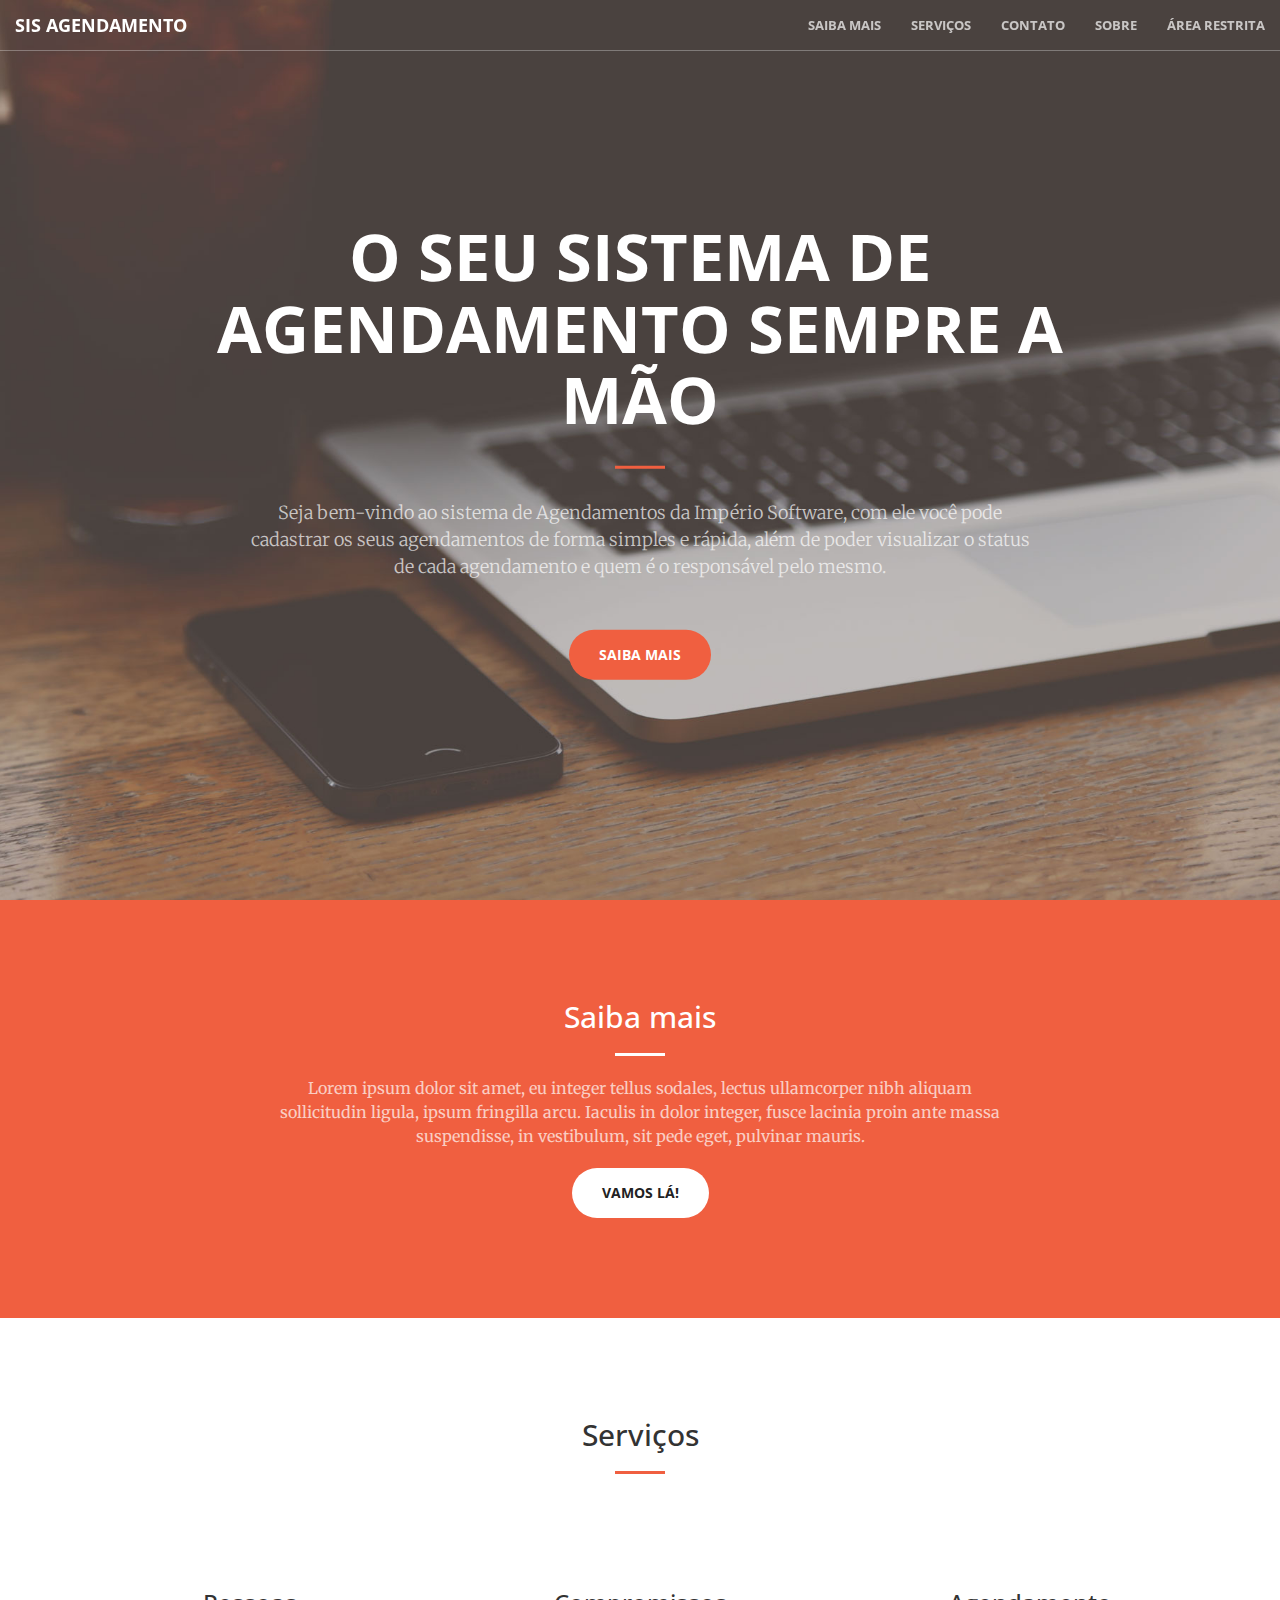
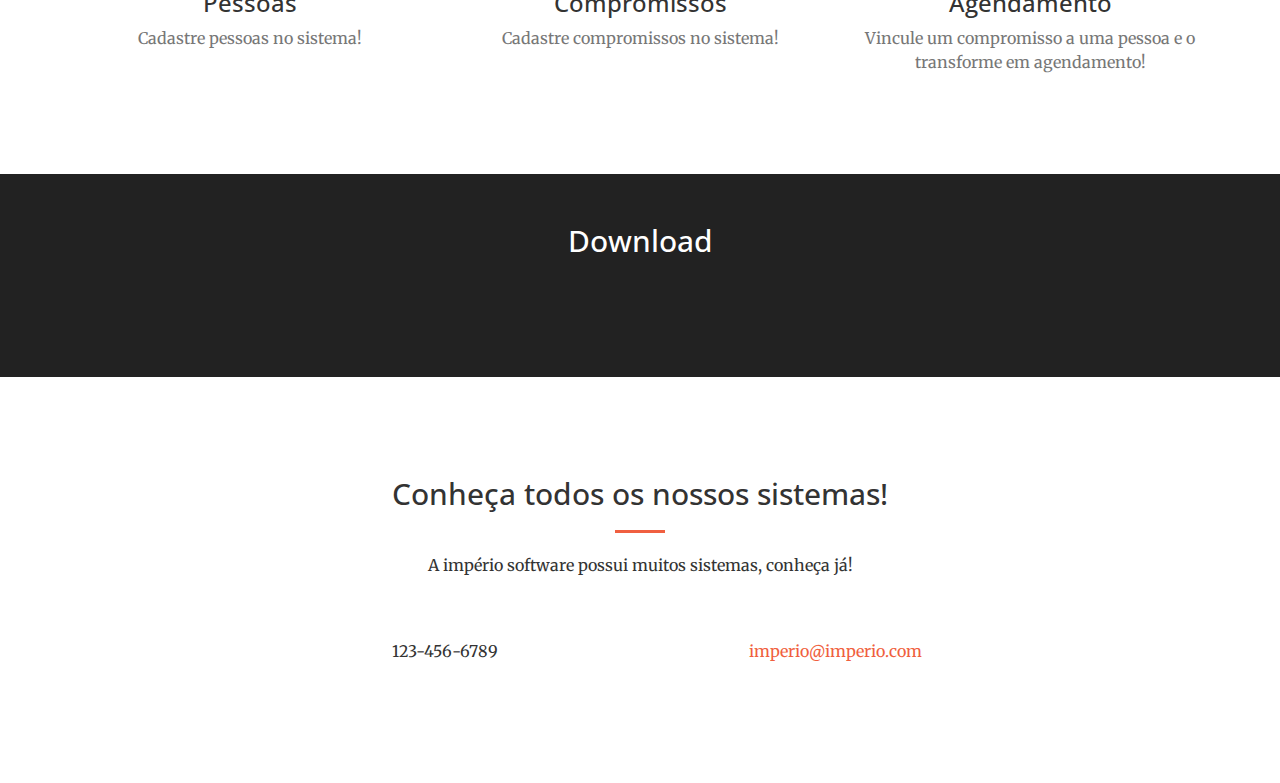
<file: src/main/webapp/index.html>
<!DOCTYPE html>
<html lang="en">

<head>

<meta charset="utf-8">
<meta http-equiv="X-UA-Compatible" content="IE=edge">
<meta name="viewport" content="width=device-width, initial-scale=1">
<meta name="description" content="">
<meta name="author" content="Izaquiel Cruz">

<title>Sistema de Agendamento</title>

<!-- Bootstrap Core CSS -->
<link rel="stylesheet" href="resources/bootstrap/bootstrap.min.css"
	type="text/css">

<!-- Custom Fonts -->
<link
	href='http://fonts.googleapis.com/css?family=Open+Sans:300italic,400italic,600italic,700italic,800italic,400,300,600,700,800'
	rel='stylesheet' type='text/css'>
<link
	href='http://fonts.googleapis.com/css?family=Merriweather:400,300,300italic,400italic,700,700italic,900,900italic'
	rel='stylesheet' type='text/css'>
<link rel="stylesheet"
	href="resources/font-awesome/css/font-awesome.min.css" type="text/css">

<!-- Plugin CSS -->
<link rel="stylesheet" href="resources/css/animate.min.css"
	type="text/css">

<!-- Custom CSS -->
<link rel="stylesheet" href="resources/css/creative.css" type="text/css">

<!-- HTML5 Shim and Respond.js IE8 support of HTML5 elements and media queries -->
<!-- WARNING: Respond.js doesn't work if you view the page via file:// -->
<!--[if lt IE 9]>
        <script src="https://oss.maxcdn.com/libs/html5shiv/3.7.0/html5shiv.js"></script>
        <script src="https://oss.maxcdn.com/libs/respond.js/1.4.2/respond.min.js"></script>
    <![endif]-->

</head>

<body id="page-top">

	<nav id="mainNav" class="navbar navbar-default navbar-fixed-top">
		<div class="container-fluid">
			<!-- Brand and toggle get grouped for better mobile display -->
			<div class="navbar-header">
				<button type="button" class="navbar-toggle collapsed"
					data-toggle="collapse" data-target="#bs-example-navbar-collapse-1">
					<span class="sr-only">Toggle navigation</span> <span
						class="icon-bar"></span> <span class="icon-bar"></span> <span
						class="icon-bar"></span>
				</button>
				<a class="navbar-brand page-scroll" href="#page-top">Sis
					Agendamento</a>
			</div>

			<!-- Collect the nav links, forms, and other content for toggling -->
			<div class="collapse navbar-collapse"
				id="bs-example-navbar-collapse-1">
				<ul class="nav navbar-nav navbar-right">
					<li><a class="page-scroll" href="#about">Saiba Mais</a></li>
					<li><a class="page-scroll" href="#services">Serviços</a></li>
					<li><a class="page-scroll" href="#contact">Contato</a></li>
					<li><a class="page-scroll" href="sobre.html">Sobre</a></li>
					<li><a class="page-scroll" href="login.xhtml">Área restrita</a></li>
				</ul>
			</div>
			<!-- /.navbar-collapse -->
		</div>
		<!-- /.container-fluid -->
	</nav>

	<header>
		<div class="header-content">
			<div class="header-content-inner">
				<h1>O seu sistema de Agendamento sempre a mão</h1>
				<hr>
				<p>Seja bem-vindo ao sistema de Agendamentos da Império
					Software, com ele você pode cadastrar os seus agendamentos de forma
					simples e rápida, além de poder visualizar o status de cada
					agendamento e quem é o responsável pelo mesmo.</p>
				<a href="#about" class="btn btn-primary btn-xl page-scroll">Saiba
					mais</a>
			</div>
		</div>
	</header>

	<section class="bg-primary" id="about">
		<div class="container">
			<div class="row">
				<div class="col-lg-8 col-lg-offset-2 text-center">
					<h2 class="section-heading">Saiba mais</h2>
					<hr class="light">
					<p class="text-faded">Lorem ipsum dolor sit amet, eu integer
						tellus sodales, lectus ullamcorper nibh aliquam sollicitudin
						ligula, ipsum fringilla arcu. Iaculis in dolor integer, fusce
						lacinia proin ante massa suspendisse, in vestibulum, sit pede
						eget, pulvinar mauris.</p>
					<a href="#" class="btn btn-default btn-xl">Vamos lá!</a>
				</div>
			</div>
		</div>
	</section>

	<section id="services">
		<div class="container">
			<div class="row">
				<div class="col-lg-12 text-center">
					<h2 class="section-heading">Serviços</h2>
					<hr class="primary">
				</div>
			</div>
		</div>
		<div class="container">
			<div class="row">
				<div class="col-lg-4 col-md-6 text-center">
					<div class="service-box">
						<i class="fa fa-4x fa-diamond wow bounceIn text-primary"></i>
						<h3>Pessoas</h3>
						<p class="text-muted">Cadastre pessoas no sistema!</p>
					</div>
				</div>
				<div class="col-lg-4 col-md-6 text-center">
					<div class="service-box">
						<i class="fa fa-4x fa-paper-plane wow bounceIn text-primary"
							data-wow-delay=".1s"></i>
						<h3>Compromissos</h3>
						<p class="text-muted">Cadastre compromissos no sistema!</p>
					</div>
				</div>
				<div class="col-lg-4 col-md-6 text-center">
					<div class="service-box">
						<i class="fa fa-4x fa-newspaper-o wow bounceIn text-primary"
							data-wow-delay=".2s"></i>
						<h3>Agendamento</h3>
						<p class="text-muted">Vincule um compromisso a uma pessoa e o
							transforme em agendamento!</p>
					</div>
				</div>

			</div>
		</div>
	</section>



	<aside class="bg-dark">
		<div class="container text-center">
			<div class="call-to-action">
				<h2>Download</h2>
				<a href="#" class="btn btn-default btn-xl wow tada">Faça o
					Download!</a>
			</div>
		</div>
	</aside>

	<section id="contact">
		<div class="container">
			<div class="row">
				<div class="col-lg-8 col-lg-offset-2 text-center">
					<h2 class="section-heading">Conheça todos os nossos sistemas!</h2>
					<hr class="primary">
					<p>A império software possui muitos sistemas, conheça já!</p>
				</div>
				<div class="col-lg-4 col-lg-offset-2 text-center">
					<i class="fa fa-phone fa-3x wow bounceIn"></i>
					<p>123-456-6789</p>
				</div>
				<div class="col-lg-4 text-center">
					<i class="fa fa-envelope-o fa-3x wow bounceIn" data-wow-delay=".1s"></i>
					<p>
						<a href="#">imperio@imperio.com</a>
					</p>
				</div>
			</div>
		</div>
	</section>

	<!-- jQuery -->
	<script src="resources/jquery-2.1.1.js"></script>

	<!-- Bootstrap Core JavaScript -->
	<script src="resources/bootstrap/bootstrap.min.js"></script>

	<!-- Plugin JavaScript -->
	<script src="resources/js/jquery.easing.min.js"></script>
	<script src="resources/js/jquery.fittext.js"></script>
	<script src="resources/js/wow.min.js"></script>

	<!-- Custom Theme JavaScript -->
	<script src="resources/js/creative.js"></script>

</body>

</html>
</file>
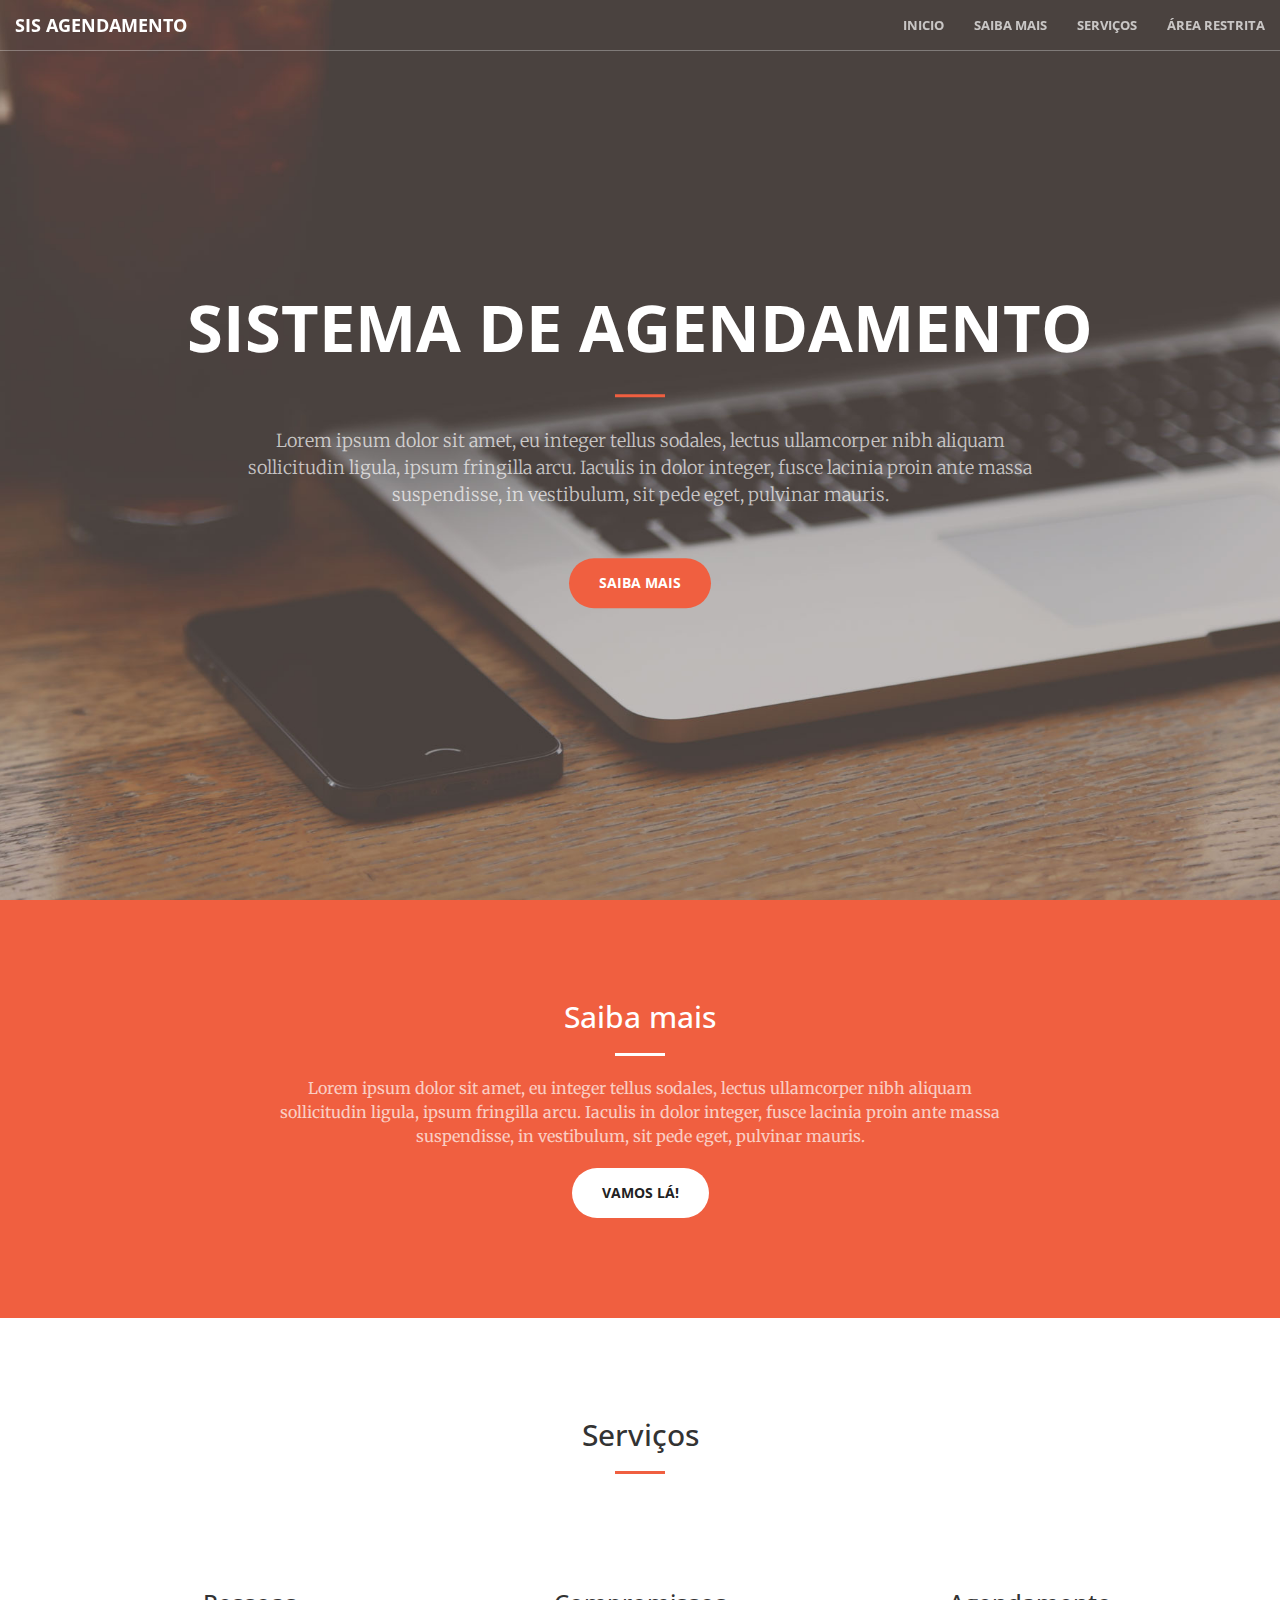
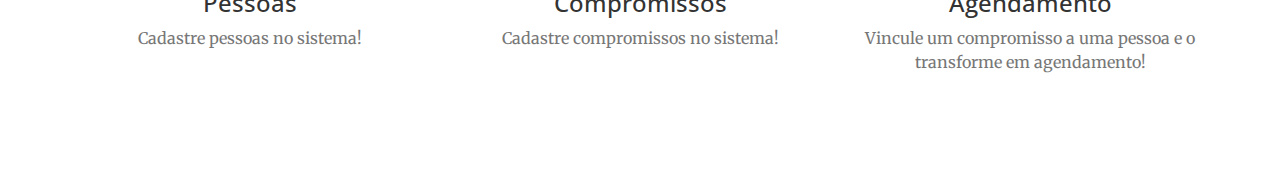
<file: src/main/webapp/sobre.html>
<!DOCTYPE html>
<html lang="en">

<head>

<meta charset="utf-8" />
<meta http-equiv="X-UA-Compatible" content="IE=edge" />
<meta name="viewport" content="width=device-width, initial-scale=1" />
<meta name="description" content="" />
<meta name="author" content="Izaquiel Cruz" />

<title>Sistema de Agendamento</title>

<!-- Bootstrap Core CSS -->
<link rel="stylesheet" href="resources/bootstrap/bootstrap.min.css"
	type="text/css" />

<!-- Custom Fonts -->
<link
	href='http://fonts.googleapis.com/css?family=Open+Sans:300italic,400italic,600italic,700italic,800italic,400,300,600,700,800'
	rel='stylesheet' type='text/css' />
<link
	href='http://fonts.googleapis.com/css?family=Merriweather:400,300,300italic,400italic,700,700italic,900,900italic'
	rel='stylesheet' type='text/css' />
<link rel="stylesheet"
	href="resources/font-awesome/css/font-awesome.min.css" type="text/css" />

<!-- Plugin CSS -->
<link rel="stylesheet" href="resources/css/animate.min.css"
	type="text/css" />

<!-- Custom CSS -->
<link rel="stylesheet" href="resources/css/creative.css" type="text/css" />

<!-- HTML5 Shim and Respond.js IE8 support of HTML5 elements and media queries -->
<!-- WARNING: Respond.js doesn't work if you view the page via file:// -->
<!--[if lt IE 9]>
        <script src="https://oss.maxcdn.com/libs/html5shiv/3.7.0/html5shiv.js"></script>
        <script src="https://oss.maxcdn.com/libs/respond.js/1.4.2/respond.min.js"></script>
    <![endif]-->

</head>

<body id="page-top">

	<nav id="mainNav" class="navbar navbar-default navbar-fixed-top">
		<div class="container-fluid">
			<!-- Brand and toggle get grouped for better mobile display -->
			<div class="navbar-header">
				<button type="button" class="navbar-toggle collapsed"
					data-toggle="collapse" data-target="#bs-example-navbar-collapse-1">
					<span class="sr-only">Toggle navigation</span> <span
						class="icon-bar"></span> <span class="icon-bar"></span> <span
						class="icon-bar"></span>
				</button>
				<a class="navbar-brand page-scroll" href="#page-top">Sis
					Agendamento</a>
			</div>

			<!-- Collect the nav links, forms, and other content for toggling -->
			<div class="collapse navbar-collapse"
				id="bs-example-navbar-collapse-1">
				<ul class="nav navbar-nav navbar-right">
					<li><a class="page-scroll" href="index.html">Inicio</a></li>
					<li><a class="page-scroll" href="#about">Saiba Mais</a></li>
					<li><a class="page-scroll" href="#services">Serviços</a></li>
					<li><a class="page-scroll" href="login.xhtml">Área restrita</a></li>
				</ul>
			</div>
			<!-- /.navbar-collapse -->
		</div>
		<!-- /.container-fluid -->
	</nav>

	<header>
		<div class="header-content">
			<div class="header-content-inner">
				<h1>Sistema de agendamento</h1>
				<hr />
				<p>Lorem ipsum dolor sit amet, eu integer
						tellus sodales, lectus ullamcorper nibh aliquam sollicitudin
						ligula, ipsum fringilla arcu. Iaculis in dolor integer, fusce
						lacinia proin ante massa suspendisse, in vestibulum, sit pede
						eget, pulvinar mauris.</p>
				<a href="#about" class="btn btn-primary btn-xl page-scroll">Saiba
					mais</a>
			</div>
		</div>
	</header>

	<section class="bg-primary" id="about">
		<div class="container">
			<div class="row">
				<div class="col-lg-8 col-lg-offset-2 text-center">
					<h2 class="section-heading">Saiba mais</h2>
					<hr class="light" />
					<p class="text-faded">Lorem ipsum dolor sit amet, eu integer
						tellus sodales, lectus ullamcorper nibh aliquam sollicitudin
						ligula, ipsum fringilla arcu. Iaculis in dolor integer, fusce
						lacinia proin ante massa suspendisse, in vestibulum, sit pede
						eget, pulvinar mauris.</p>
					<a href="#" class="btn btn-default btn-xl">Vamos lá!</a>
				</div>
			</div>
		</div>
	</section>

	<section id="services">
		<div class="container">
			<div class="row">
				<div class="col-lg-12 text-center">
					<h2 class="section-heading">Serviços</h2>
					<hr class="primary" />
				</div>
			</div>
		</div>
		<div class="container">
			<div class="row">
				<div class="col-lg-4 col-md-6 text-center">
					<div class="service-box">
						<i class="fa fa-4x fa-diamond wow bounceIn text-primary"></i>
						<h3>Pessoas</h3>
						<p class="text-muted">Cadastre pessoas no sistema!</p>
					</div>
				</div>
				<div class="col-lg-4 col-md-6 text-center">
					<div class="service-box">
						<i class="fa fa-4x fa-paper-plane wow bounceIn text-primary"
							data-wow-delay=".1s"></i>
						<h3>Compromissos</h3>
						<p class="text-muted">Cadastre compromissos no sistema!</p>
					</div>
				</div>
				<div class="col-lg-4 col-md-6 text-center">
					<div class="service-box">
						<i class="fa fa-4x fa-newspaper-o wow bounceIn text-primary"
							data-wow-delay=".2s"></i>
						<h3>Agendamento</h3>
						<p class="text-muted">Vincule um compromisso a uma pessoa e o
							transforme em agendamento!</p>
					</div>
				</div>

			</div>
		</div>
	</section>



	<!-- jQuery -->
	<script src="resources/jquery-2.1.1.js"></script>

	<!-- Bootstrap Core JavaScript -->
	<script src="resources/bootstrap/bootstrap.min.js"></script>

	<!-- Plugin JavaScript -->
	<script src="resources/js/jquery.easing.min.js"></script>
	<script src="resources/js/jquery.fittext.js"></script>
	<script src="resources/js/wow.min.js"></script>

	<!-- Custom Theme JavaScript -->
	<script src="resources/js/creative.js"></script>

</body>

</html>
</file>
<file: src/main/webapp/resources/css/creative.css>
/*!
 * Start Bootstrap - Creative Bootstrap Theme (http://startbootstrap.com)
 * Code licensed under the Apache License v2.0.
 * For details, see http://www.apache.org/licenses/LICENSE-2.0.
 */

html,
body {
    width: 100%;
    height: 100%;
}

body {
    font-family: Merriweather,'Helvetica Neue',Arial,sans-serif;
}

hr {
    max-width: 50px;
    border-color: #f05f40;
    border-width: 3px;
}

hr.light {
    border-color: #fff;
}

a {
    color: #f05f40;
    -webkit-transition: all .35s;
    -moz-transition: all .35s;
    transition: all .35s;
}

a:hover,
a:focus {
    color: #eb3812;
}

h1,
h2,
h3,
h4,
h5,
h6 {
    font-family: 'Open Sans','Helvetica Neue',Arial,sans-serif;
}

p {
    margin-bottom: 20px;
    font-size: 16px;
    line-height: 1.5;
}

.bg-primary {
    background-color: #f05f40;
}

.bg-dark {
    color: #fff;
    background-color: #222;
}

.text-faded {
    color: rgba(255,255,255,.7);
}

section {
    padding: 100px 0;
}

aside {
    padding: 50px 0;
}

.no-padding {
    padding: 0;
}

.navbar-default {
    border-color: rgba(34,34,34,.05);
    font-family: 'Open Sans','Helvetica Neue',Arial,sans-serif;
    background-color: #fff;
    -webkit-transition: all .35s;
    -moz-transition: all .35s;
    transition: all .35s;
}

.navbar-default .navbar-header .navbar-brand {
    text-transform: uppercase;
    font-family: 'Open Sans','Helvetica Neue',Arial,sans-serif;
    font-weight: 700;
    color: #f05f40;
}

.navbar-default .navbar-header .navbar-brand:hover,
.navbar-default .navbar-header .navbar-brand:focus {
    color: #eb3812;
}

.navbar-default .nav > li>a,
.navbar-default .nav>li>a:focus {
    text-transform: uppercase;
    font-size: 13px;
    font-weight: 700;
    color: #222;
}

.navbar-default .nav > li>a:hover,
.navbar-default .nav>li>a:focus:hover {
    color: #f05f40;
}

.navbar-default .nav > li.active>a,
.navbar-default .nav>li.active>a:focus {
    color: #f05f40!important;
    background-color: transparent;
}

.navbar-default .nav > li.active>a:hover,
.navbar-default .nav>li.active>a:focus:hover {
    background-color: transparent;
}

@media(min-width:768px) {
    .navbar-default {
        border-color: rgba(255,255,255,.3);
        background-color: transparent;
    }

    .navbar-default .navbar-header .navbar-brand {
        color: rgba(255,255,255,.7);
    }

    .navbar-default .navbar-header .navbar-brand:hover,
    .navbar-default .navbar-header .navbar-brand:focus {
        color: #fff;
    }

    .navbar-default .nav > li>a,
    .navbar-default .nav>li>a:focus {
        color: rgba(255,255,255,.7);
    }

    .navbar-default .nav > li>a:hover,
    .navbar-default .nav>li>a:focus:hover {
        color: #fff;
    }

    .navbar-default.affix {
        border-color: rgba(34,34,34,.05);
        background-color: #fff;
    }

    .navbar-default.affix .navbar-header .navbar-brand {
        font-size: 14px;
        color: #f05f40;
    }

    .navbar-default.affix .navbar-header .navbar-brand:hover,
    .navbar-default.affix .navbar-header .navbar-brand:focus {
        color: #eb3812;
    }

    .navbar-default.affix .nav > li>a,
    .navbar-default.affix .nav>li>a:focus {
        color: #222;
    }

    .navbar-default.affix .nav > li>a:hover,
    .navbar-default.affix .nav>li>a:focus:hover {
        color: #f05f40;
    }
}

header {
    position: relative;
    width: 100%;
    min-height: auto;
    text-align: center;
    color: #fff;
    background-image: url(../img/header.jpg);
    background-position: center;
    -webkit-background-size: cover;
    -moz-background-size: cover;
    background-size: cover;
    -o-background-size: cover;
}

header .header-content {
    position: relative;
    width: 100%;
    padding: 100px 15px;
    text-align: center;
}

header .header-content .header-content-inner h1 {
    margin-top: 0;
    margin-bottom: 0;
    text-transform: uppercase;
    font-weight: 700;
}

header .header-content .header-content-inner hr {
    margin: 30px auto;
}

header .header-content .header-content-inner p {
    margin-bottom: 50px;
    font-size: 16px;
    font-weight: 300;
    color: rgba(255,255,255,.7);
}

@media(min-width:768px) {
    header {
        min-height: 100%;
    }

    header .header-content {
        position: absolute;
        top: 50%;
        padding: 0 50px;
        transform: translateY(-50%);
    }

    header .header-content .header-content-inner {
        margin-right: auto;
        margin-left: auto;
        max-width: 1000px;
    }

    header .header-content .header-content-inner p {
        margin-right: auto;
        margin-left: auto;
        max-width: 80%;
        font-size: 18px;
    }
}

.section-heading {
    margin-top: 0;
}

.service-box {
    margin: 50px auto 0;
    max-width: 400px;
}

@media(min-width:992px) {
    .service-box {
        margin: 20px auto 0;
    }
}

.service-box p {
    margin-bottom: 0;
}

.portfolio-box {
    display: block;
    position: relative;
    margin: 0 auto;
    max-width: 650px;
}

.portfolio-box .portfolio-box-caption {
    display: block;
    position: absolute;
    bottom: 0;
    width: 100%;
    height: 100%;
    text-align: center;
    color: #fff;
    opacity: 0;
    background: rgba(240,95,64,.9);
    -webkit-transition: all .35s;
    -moz-transition: all .35s;
    transition: all .35s;
}

.portfolio-box .portfolio-box-caption .portfolio-box-caption-content {
    position: absolute;
    top: 50%;
    width: 100%;
    text-align: center;
    transform: translateY(-50%);
}

.portfolio-box .portfolio-box-caption .portfolio-box-caption-content .project-category,
.portfolio-box .portfolio-box-caption .portfolio-box-caption-content .project-name {
    padding: 0 15px;
    font-family: 'Open Sans','Helvetica Neue',Arial,sans-serif;
}

.portfolio-box .portfolio-box-caption .portfolio-box-caption-content .project-category {
    text-transform: uppercase;
    font-size: 14px;
    font-weight: 600;
}

.portfolio-box .portfolio-box-caption .portfolio-box-caption-content .project-name {
    font-size: 18px;
}

.portfolio-box:hover .portfolio-box-caption {
    opacity: 1;
}

@media(min-width:768px) {
    .portfolio-box .portfolio-box-caption .portfolio-box-caption-content .project-category {
        font-size: 16px;
    }

    .portfolio-box .portfolio-box-caption .portfolio-box-caption-content .project-name {
        font-size: 22px;
    }
}

.call-to-action h2 {
    margin: 0 auto 20px;
}

.text-primary {
    color: #f05f40;
}

.no-gutter > [class*=col-] {
    padding-right: 0;
    padding-left: 0;
}

.btn-default {
    border-color: #fff;
    color: #222;
    background-color: #fff;
    -webkit-transition: all .35s;
    -moz-transition: all .35s;
    transition: all .35s;
}

.btn-default:hover,
.btn-default:focus,
.btn-default.focus,
.btn-default:active,
.btn-default.active,
.open > .dropdown-toggle.btn-default {
    border-color: #ededed;
    color: #222;
    background-color: #f2f2f2;
}

.btn-default:active,
.btn-default.active,
.open > .dropdown-toggle.btn-default {
    background-image: none;
}

.btn-default.disabled,
.btn-default[disabled],
fieldset[disabled] .btn-default,
.btn-default.disabled:hover,
.btn-default[disabled]:hover,
fieldset[disabled] .btn-default:hover,
.btn-default.disabled:focus,
.btn-default[disabled]:focus,
fieldset[disabled] .btn-default:focus,
.btn-default.disabled.focus,
.btn-default[disabled].focus,
fieldset[disabled] .btn-default.focus,
.btn-default.disabled:active,
.btn-default[disabled]:active,
fieldset[disabled] .btn-default:active,
.btn-default.disabled.active,
.btn-default[disabled].active,
fieldset[disabled] .btn-default.active {
    border-color: #fff;
    background-color: #fff;
}

.btn-default .badge {
    color: #fff;
    background-color: #222;
}

.btn-primary {
    border-color: #f05f40;
    color: #fff;
    background-color: #f05f40;
    -webkit-transition: all .35s;
    -moz-transition: all .35s;
    transition: all .35s;
}

.btn-primary:hover,
.btn-primary:focus,
.btn-primary.focus,
.btn-primary:active,
.btn-primary.active,
.open > .dropdown-toggle.btn-primary {
    border-color: #ed431f;
    color: #fff;
    background-color: #ee4b28;
}

.btn-primary:active,
.btn-primary.active,
.open > .dropdown-toggle.btn-primary {
    background-image: none;
}

.btn-primary.disabled,
.btn-primary[disabled],
fieldset[disabled] .btn-primary,
.btn-primary.disabled:hover,
.btn-primary[disabled]:hover,
fieldset[disabled] .btn-primary:hover,
.btn-primary.disabled:focus,
.btn-primary[disabled]:focus,
fieldset[disabled] .btn-primary:focus,
.btn-primary.disabled.focus,
.btn-primary[disabled].focus,
fieldset[disabled] .btn-primary.focus,
.btn-primary.disabled:active,
.btn-primary[disabled]:active,
fieldset[disabled] .btn-primary:active,
.btn-primary.disabled.active,
.btn-primary[disabled].active,
fieldset[disabled] .btn-primary.active {
    border-color: #f05f40;
    background-color: #f05f40;
}

.btn-primary .badge {
    color: #f05f40;
    background-color: #fff;
}

.btn {
    border: 0;
    border-radius: 300px;
    text-transform: uppercase;
    font-family: 'Open Sans','Helvetica Neue',Arial,sans-serif;
    font-weight: 700;
}

.btn-xl {
    padding: 15px 30px;
}

::-moz-selection {
    text-shadow: none;
    color: #fff;
    background: #222;
}

::selection {
    text-shadow: none;
    color: #fff;
    background: #222;
}

img::selection {
    color: #fff;
    background: 0 0;
}

img::-moz-selection {
    color: #fff;
    background: 0 0;
}

body {
    webkit-tap-highlight-color: #222;
}
</file>
